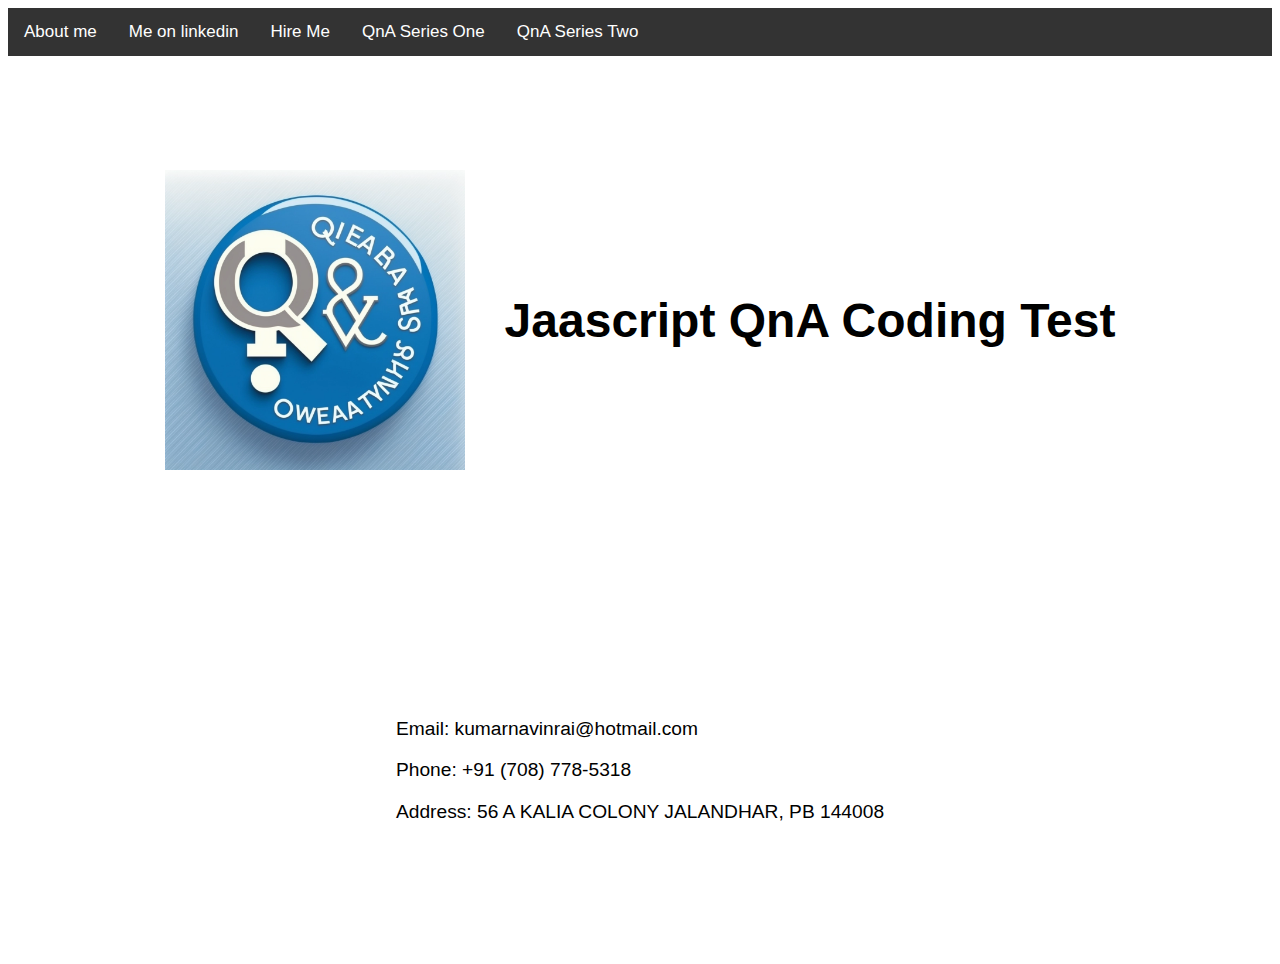
<file: index.html>
<!DOCTYPE html>
<html>
  <head>
    <title>Q&A Site</title>
    <link rel="stylesheet" type="text/css" href="home.css">
    <style>
      /* CSS for navigation menu */
      .navbar {
        overflow: hidden;
        background-color: #333;
      }
      .navbar a {
        float: left;
        color: white;
        text-align: center;
        padding: 14px 16px;
        text-decoration: none;
        font-size: 17px;
      }
      .navbar a:hover {
        background-color: #ddd;
        color: black;
      }
      .navbar a.active {
        background-color: #4CAF50;
        color: white;
      }
      .dropdown {
        float: left;
        overflow: hidden;
      }
      .dropdown .dropbtn {
        font-size: 17px;    
        border: none;
        outline: none;
        color: white;
        padding: 14px 16px;
        background-color: inherit;
        font-family: inherit;
        margin: 0;
      }
      .navbar a:hover, .dropdown:hover .dropbtn {
        background-color: #ddd;
        color: black;
      }
      .dropdown-content {
        display: none;
        position: absolute;
        background-color: #f9f9f9;
        min-width: 160px;
        box-shadow: 0px 8px 16px 0px rgba(0,0,0,0.2);
        z-index: 1;
      }
      .dropdown-content a {
        float: none;
        color: black;
        padding: 12px 16px;
        text-decoration: none;
        display: block;
        text-align: left;
      }
      .dropdown-content a:hover {
        background-color: #ddd;
      }
      .show {
        display: block;
      }
    </style>
  </head>
  <body>
    <div class="navbar">
      <a href="https://kumarnavinrai.github.io/navin/">About me</a>
      <a href="https://www.linkedin.com/in/navin-kumar-05958750/">Me on linkedin</a>
      <a href="https://www.upwork.com/freelancers/~0136f53a82f80b8a5e">Hire Me</a>
      <div class="dropdown">
        <button class="dropbtn" onclick="myFunction()">
          QnA Series One
          <i class="fa fa-caret-down"></i>
        </button>
        <div class="dropdown-content" id="myDropdown">
          <a href="qna1.html">QnA Group One</a>
          <a href="qna2.html">QnA Group Two</a>
          <a href="#">QnA Group Three</a>
          <a href="#">QnA Group Four</a>
          <a href="#">QnA Group Five</a>
        </div>
      </div> 
      <div class="dropdown">
        <button class="dropbtn" onclick="myFunction1()">
          QnA Series Two
          <i class="fa fa-caret-down"></i>
        </button>
        <div class="dropdown-content" id="myDropdown1">
          <a href="#">QnA Group One</a>
          <a href="#">QnA Group Two</a>
          <a href="#">QnA Group Three</a>
          <a href="#">QnA Group Four</a>
          <a href="#">QnA Group Five</a>
        </div>
      </div> 
    </div>
    
     <div class="home-container">
        <img src="logo.webp" alt="Company Logo">
        <h1>Jaascript QnA Coding Test</h1>
        <div class="contact-info">
          <p>Email: kumarnavinrai@hotmail.com</p>
          <p>Phone: +91 (708) 778-5318</p>
          <p>Address: 56 A KALIA COLONY JALANDHAR, PB 144008</p>
        </div>
      </div>
      
    <script>
      /* JavaScript function for the dropdown menu */
      function myFunction() {
        document.getElementById("myDropdown").classList.toggle("show");
      }
      function myFunction1() {
        document.getElementById("myDropdown1").classList.toggle("show");
      }
    </script>

  </body>
</html>
</file>
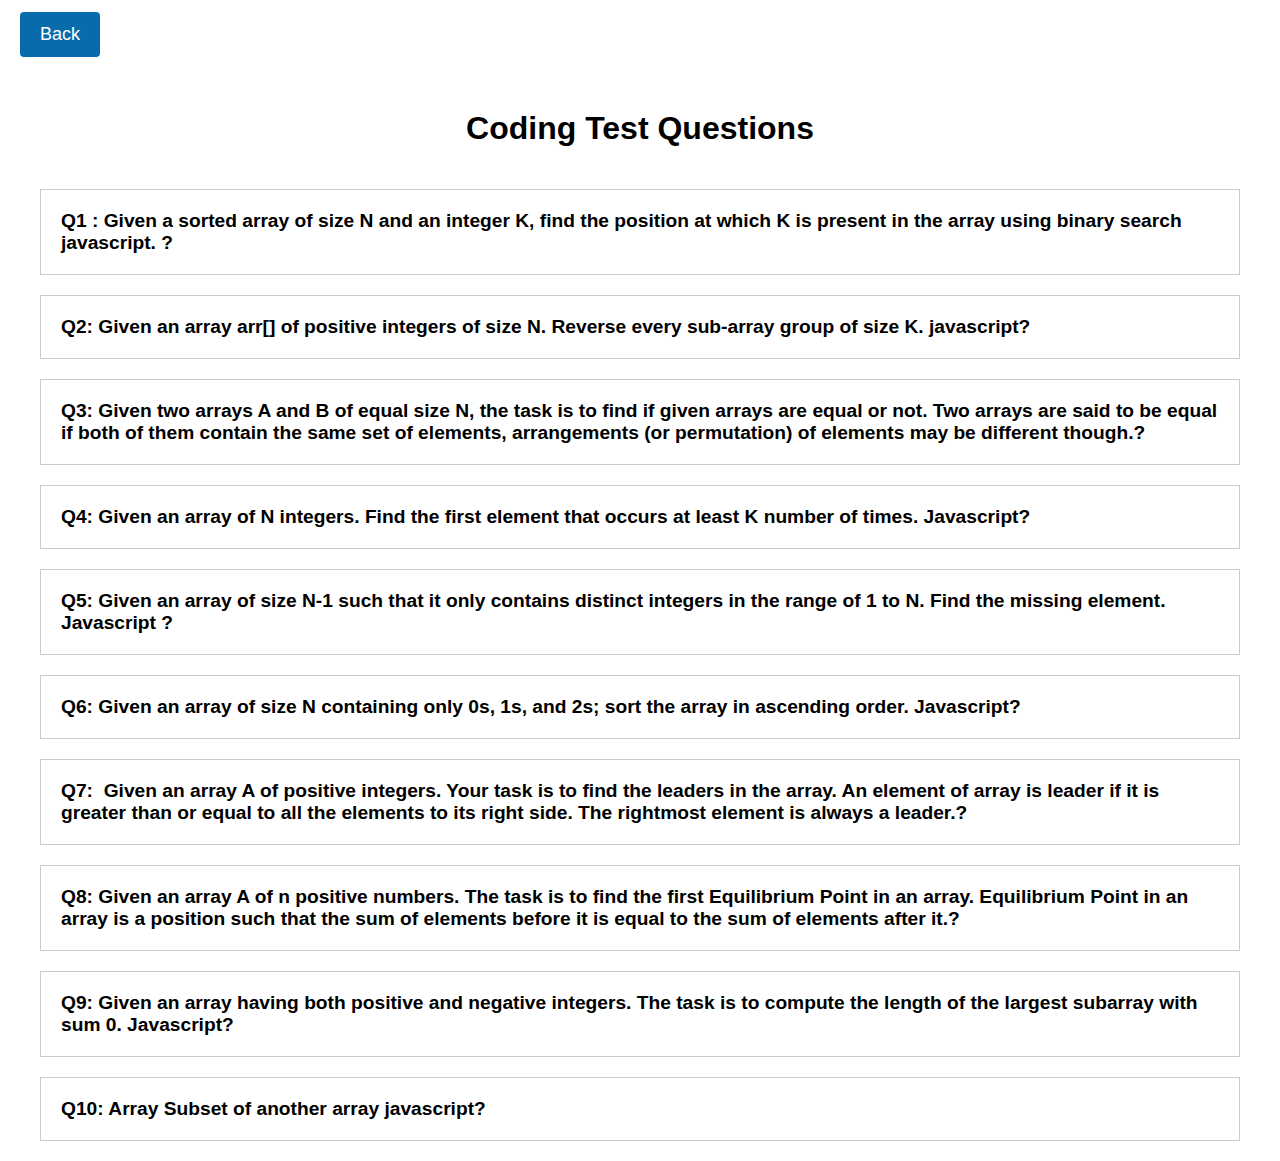
<file: qna1.html>
<!DOCTYPE html>
<html>
  <head>
    <title>Question and Answer</title>
    <link rel="stylesheet" type="text/css" href="style.css">
    <script src="https://code.jquery.com/jquery-3.6.0.min.js"></script>
    <script>
      $(document).ready(function(){
        $(".question h2").click(function(){
          $(this).next(".answer").slideToggle();
        });
      });
    </script>
    <style>
      .back-button {
          background-color: #086bac; /* Green */
          color: white;
          padding: 12px 20px;
          margin: 12px 20px;
          border: none;
          border-radius: 4px;
          cursor: pointer;
          font-size: 18px;
      }

    </style>
  </head>
  <body>
    <a href="javascript:history.back()">
      <button class="back-button">
        <i class="fas fa-arrow-left"></i> Back
      </button>
    </a>    
    <h1>Coding Test Questions</h1>
    <div class="faq-container">
      <div class="question">
        <h2>Q1 : Given a sorted array of size N and an integer K, find the position at which K is present in the array using binary search javascript. ?</h2>
        <div class="answer">
          <pre>
          function binarySearch(array, k) {
            let left = 0;
            let right = array.length - 1;
            while (left <= right) {
              const mid = left + Math.floor((right - left) / 2);
              if (array[mid] === k) {
                return mid;
              } else if (array[mid] < k) {
                left = mid + 1;
              } else {
                right = mid - 1;
              }
            }
            return -1;
          }
          
          
          
          const array = [1, 2, 3, 4, 5, 6, 7, 8, 9, 10];
          const k = 5;
          console.log(binarySearch(array, k)); // Outputs: 4
        </pre>
        </div>
      </div>
      <div class="question">
        <h2>Q2: Given an array arr[] of positive integers of size N. Reverse every sub-array group of size K. javascript?</h2>
        <div class="answer">
          <pre>
          Ans:
          function reverseSubArray(arr, k) {
            for (let i = 0; i < arr.length; i += k) {
              let left = i;
              let right = Math.min(i + k - 1, arr.length - 1);
              while (left < right) {
                [arr[left], arr[right]] = [arr[right], arr[left]];
                left++;
                right--;
              }
            }
            return arr;
          }


          const arr = [1, 2, 3, 4, 5, 6, 7, 8, 9, 10];
          const k = 3;
          console.log(reverseSubArray(arr, k)); // Outputs: [3, 2, 1, 6, 5, 4, 9, 8, 7, 10]
         </pre>
        </div>
      </div>
      <div class="question">
        <h2>Q3: Given two arrays A and B of equal size N, the task is to find if given arrays are equal or not. Two arrays are said to be equal if both of them contain the same set of elements, arrangements (or permutation) of elements may be different though.?</h2>
        <div class="answer">
          <pre>
          Ans:

          function areArraysEqual(arr1, arr2) {
            if (arr1.length !== arr2.length) return false;
            return arr1.every((val, index) => val === arr2[index]);
          }

          function areArraysEqual(arr1, arr2) {
            return arr1.toString() === arr2.toString();
          }
          </pre>
        </div>
      </div>
      <div class="question">
        <h2>Q4: Given an array of N integers. Find the first element that occurs at least K number of times. Javascript?</h2>
        <div class="answer">
          <pre>
          Ans:

          function findFirstElement(arr, K) {
            // Create an empty object to store the count of each element
            const count = {};

            // Iterate over the array and increment the count of each element in the count object
            for (const element of arr) {
              count[element] = (count[element] || 0) + 1;
            }

            // Iterate over the array again and return the first element that has a count greater than or equal to K
            for (const element of arr) {
              if (count[element] >= K) {
                return element;
              }
            }

            // If no element is found, return null
            return null;
          }

          const arr = [1, 2, 3, 1, 2, 3, 4, 1, 2, 3, 4, 1, 2];
          const K = 3;

          console.log(findFirstElement(arr, K)); // Output: 1…
          </pre>
        </div>
      </div>
      <div class="question">
        <h2>Q5: Given an array of size N-1 such that it only contains distinct integers in the range of 1 to N. Find the missing element. Javascript ?</h2>
        <div class="answer">
          <pre>
          Ans: 

          You can use the following approach to find the missing element in the array:
          First, calculate the sum of all the elements in the array using a for loop.
          Then, calculate the sum of all the elements from 1 to N using a formula: (N * (N + 1)) / 2
          Subtract the sum of the elements in the array from the sum of all the elements from 1 to N. The result will be the missing element.

          function findMissingElement(arr, N) {
            // Calculate the sum of all the elements in the array
            let sum = 0;
            for (let i = 0; i < arr.length; i++) {
              sum += arr[i];
            }

            // Calculate the sum of all the elements from 1 to N
            let expectedSum = (N * (N + 1)) / 2;

            // The missing element is the difference between the two sums
            return expectedSum - sum;
          }

          let arr = [1, 2, 3, 5, 6, 7]; // missing element is 4
          let N = 7;
          console.log(findMissingElement(arr, N)); // prints 4
          </pre>
        </div>
      </div>
      <div class="question">
        <h2>Q6: Given an array of size N containing only 0s, 1s, and 2s; sort the array in ascending order. Javascript?</h2>
        <div class="answer">
          <pre>
          Ans: 

          function sortArray(arr) {
            let counts = [0, 0, 0];
            for (let i = 0; i < arr.length; i++) {
              counts[arr[i]]++;
            }
            let i = 0;
            for (let j = 0; j < counts[0]; j++) {
              arr[i++] = 0;
            }
            for (let j = 0; j < counts[1]; j++) {
              arr[i++] = 1;
            }
            for (let j = 0; j < counts[2]; j++) {
              arr[i++] = 2;
            }
            return arr;
          }

          For example, if the input array is [2, 1, 0, 2, 1, 0], the counts array will be [2, 2, 2] and the sorted array will be [0, 0, 1, 1, 2, 2].

          let arr = [2, 1, 0, 2, 1, 0];

          console.log(sortArray(arr));
          </pre>
        </div>
      </div>
      <div class="question">
        <h2>Q7: ​​ Given an array A of positive integers. Your task is to find the leaders in the array. An element of array is leader if it is greater than or equal to all the elements to its right side. The rightmost element is always a leader.?</h2>
        <div class="answer">
          <pre>
          Ans:

          function findLeaders(arr) {
            const leaders = [];
            for (let i = arr.length - 1; i >= 0; i--) {
              const x = arr[i];
              let isLeader = true;
              for (let j = i + 1; j < arr.length; j++) {
                if (x <= arr[j]) {
                  isLeader = false;
                  break;
                }
              }
              if (isLeader) {
                leaders.push(x);
              }
            }
            return leaders;
          }


          const arr = [16, 17, 4, 3, 5, 2];
          console.log(findLeaders(arr)); // prints [17, 5, 2]
          </pre>
        </div>
      </div>
      <div class="question">
        <h2>Q8: Given an array A of n positive numbers. The task is to find the first Equilibrium Point in an array. 
          Equilibrium Point in an array is a position such that the sum of elements before it is equal to the sum of elements after it.?
          </h2>
        <div class="answer">
          <pre>
          Ans:

          function findEquilibriumPoint(arr) {
            let leftSum = 0;
            let rightSum = 0;

            // Sum all elements of the array
            for (let i = 0; i < arr.length; i++) {
              rightSum += arr[i];
            }

            // Iterate through the array and find the first equilibrium point
            for (let i = 0; i < arr.length; i++) {
              rightSum -= arr[i]; // Subtract the current element from the right sum

              if (leftSum == rightSum) {
                return i; // Return the current index as the first equilibrium point
              }

              leftSum += arr[i]; // Add the current element to the left sum
            }

            return -1; // Return -1 if no equilibrium point is found
          }


          let arr = [1, 3, 5, 2, 2];
          let equilibriumPoint = findEquilibriumPoint(arr);

          console.log(equilibriumPoint); // Output: 3

          Actual output is coming 2 while run
          </pre>
        </div>
      </div>
      <div class="question">
        <h2>Q9: Given an array having both positive and negative integers. The task is to compute the length of the largest subarray with sum 0. Javascript?</h2>
        <div class="answer">
          <pre>
          Ans:

          function maxLength(arr) {
            const map = new Map();
            let sum = 0;
            let maxLength = 0;

            for (let i = 0; i < arr.length; i++) {
              sum += arr[i];
              if (sum === 0) {
                maxLength = i + 1;
              }
              if (map.has(sum)) {
                maxLength = Math.max(maxLength, i - map.get(sum));
              } else {
                map.set(sum, i);
              }
            }

            return maxLength;
          }

          const arr = [1, 2, -3, 3];
          console.log(maxLength(arr));  // 3 (the subarray [1, 2, -3] has sum 0)
          </pre>
        </div>
      </div>
      <div class="question">
        <h2>Q10: Array Subset of another array javascript?</h2>
        <div class="answer">
          <pre>
          Ans: 


          function isSubset(mainArr, subsetArr) {
            return subsetArr.every(val => mainArr.includes(val));
          }

          console.log(isSubset([1, 2, 3, 4], [1, 2]));  // true
          console.log(isSubset([1, 2, 3, 4], [1, 5]));  // false
          console.log(isSubset([1, 2, 3, 4], [1, 2, 3, 4]));  // true

          Underneath code is not working
          This function will return true if every element in subsetArr is contained in mainArr, and false otherwise.
          Alternatively, you can use the Array.prototype.isSubsetOf() method, which was added in JavaScript 1.8.5. This method returns a boolean indicating whether the array is a subset of the input array. Here's an example of how to use it:
          console.log([1, 2].isSubsetOf([1, 2, 3, 4]));  // true
          console.log([1, 5].isSubsetOf([1, 2, 3, 4]));  // false
          console.log([1, 2, 3, 4].isSubsetOf([1, 2, 3, 4]));  // true
          </pre>
        </div>
      </div>
    </div>
  </body>
</html>
</file>
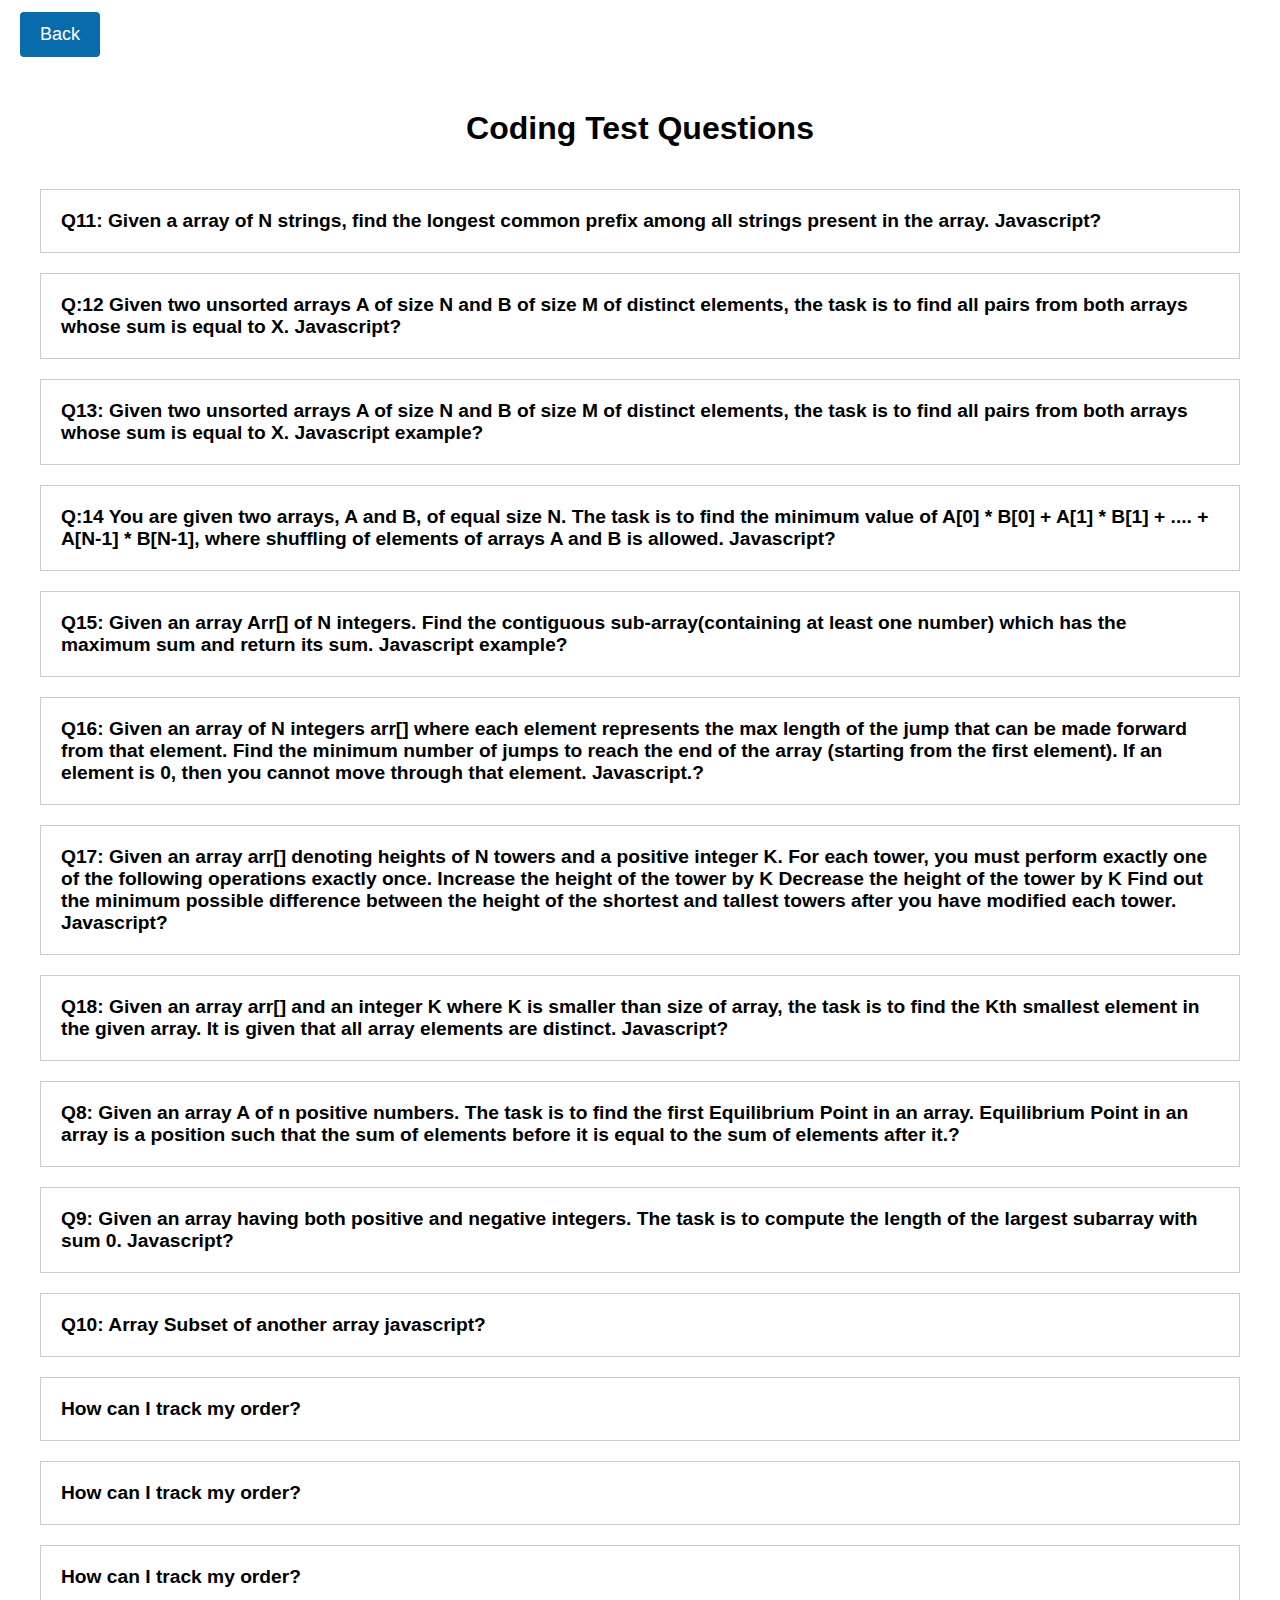
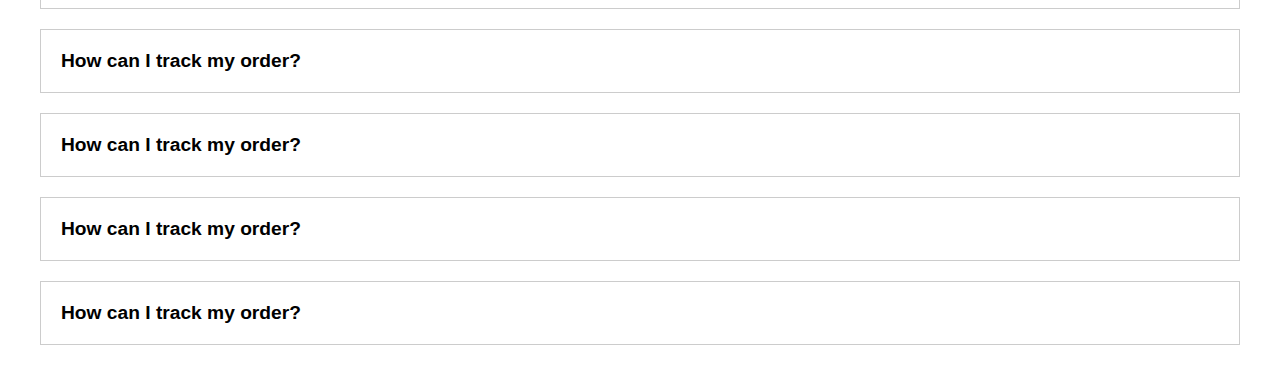
<file: qna2.html>
<!DOCTYPE html>
<html>
  <head>
    <title>Question and Answer</title>
    <link rel="stylesheet" type="text/css" href="style.css">
    <script src="https://code.jquery.com/jquery-3.6.0.min.js"></script>
    <script>
      $(document).ready(function(){
        $(".question h2").click(function(){
          $(this).next(".answer").slideToggle();
        });
      });
    </script>
    <style>
      .back-button {
          background-color: #086bac; /* Green */
          color: white;
          padding: 12px 20px;
          margin: 12px 20px;
          border: none;
          border-radius: 4px;
          cursor: pointer;
          font-size: 18px;
      }

    </style>
  </head>
  <body>
    <a href="javascript:history.back()">
      <button class="back-button">
        <i class="fas fa-arrow-left"></i> Back
      </button>
    </a>    
    <h1>Coding Test Questions</h1>
    <div class="faq-container">
      <div class="question">
        <h2>Q11: Given a array of N strings, find the longest common prefix among all strings present in the array. Javascript?</h2>
        <div class="answer">
          <pre>
            Ans:


            function longestCommonPrefix(strings) {
              if (strings.length === 0) {
                return "";
              }
            
              let prefix = strings[0];
            
              for (let i = 1; i < strings.length; i++) {
                while (strings[i].indexOf(prefix) !== 0) {
                  prefix = prefix.substring(0, prefix.length - 1);
                  if (prefix.length === 0) {
                    return "";
                  }
                }
              }
            
              return prefix;
            }
            
            const strings = ["hello", "helix", "helios"];
            console.log(longestCommonPrefix(strings));  // Output: "hel"
            
        </pre>
        </div>
      </div>
      <div class="question">
        <h2>Q:12 Given two unsorted arrays A of size N and B of size M of distinct elements, the task is to find all pairs from both arrays whose sum is equal to X. Javascript?</h2>
        <div class="answer">
          <pre>
            Ans:

            function findPairs(A, B, X) {
              const pairs = [];
              // create a set from array A for faster lookups
              const setA = new Set(A);
            
              for (const b of B) {
                const a = X - b;
                if (setA.has(a)) {
                  pairs.push([a, b]);
                }
              }
              return pairs;
            }
            
         </pre>
        </div>
      </div>
      <div class="question">
        <h2>Q13: Given two unsorted arrays A of size N and B of size M of distinct elements, the task is to find all pairs from both arrays whose sum is equal to X. Javascript example?</h2>
        <div class="answer">
          <pre>
            Ans:


            function findPairs(A, B, X) {
              const pairs = [];
              // create a set from array A for faster lookups
              const setA = new Set(A);
            
              for (const b of B) {
                const a = X - b;
                if (setA.has(a)) {
                  pairs.push([a, b]);
                }
              }
              return pairs;
            }
            
            // example usage
            const A = [1, 2, 3, 4];
            const B = [3, 4, 5, 6];
            const X = 7;
            
            console.log(findPairs(A, B, X)); // [[3, 4], [4, 3]]
            
          </pre>
        </div>
      </div>
      <div class="question">
        <h2>Q:14  You are given two arrays, A and B, of equal size N. The task is to find the minimum value of A[0] * B[0] + A[1] * B[1] + .... + A[N-1] * B[N-1], where shuffling of elements of arrays A and B is allowed. Javascript?</h2>
        <div class="answer">
          <pre>
            Ans:

            function minValue(A, B) {
              A.sort((a, b) => a - b);
              B.sort((a, b) => a - b);
              let result = 0;
              for (let i = 0; i < A.length; i++) {
                result += A[i] * B[i];
              }
              return result;
            }
            
            A = [1, 3, 5];
            B = [2, 4, 6];
            console.log(minValue(A, B));  // Output: 44
            
            A = [1, 3, 5]
            B = [2, 4, 6]
            
            Minimum value = (1*2) + (3*4) + (5*6) = 2 + 12 + 30 = 44
            
          </pre>
        </div>
      </div>
      <div class="question">
        <h2>Q15: Given an array Arr[] of N integers. Find the contiguous sub-array(containing at least one number) which has the maximum sum and return its sum. Javascript example?</h2>
        <div class="answer">
          <pre>
            Ans:

            function maxSum(arr) {
              let maxSum = 0;
              let currentSum = 0;
              for (let i = 0; i < arr.length; i++) {
                currentSum += arr[i];
                if (currentSum > maxSum) {
                  maxSum = currentSum;
                } else if (currentSum < 0) {
                  currentSum = 0;
                }
              }
              return maxSum;
            }
            
            console.log(maxSum([-2, 1, -3, 4, -1, 2, 1, -5, 4]));  // Outputs: 6 (the subarray is [4, -1, 2, 1])
            
          </pre>
        </div>
      </div>
      <div class="question">
        <h2>Q16:  Given an array of N integers arr[] where each element represents the max length of the jump that can be made forward from that element. Find the minimum number of jumps to reach the end of the array (starting from the first element). If an element is 0, then you cannot move through that element. Javascript.?</h2>
        <div class="answer">
          <pre>
          Ans:

          function minimumJumps(arr) {
            // Edge case: if the first element is 0, we can't move forward
            if (arr[0] === 0) {
              return -1;
            }

            // Initialize variables to keep track of our progress
            let jumps = 0;
            let currentPosition = 0;
            let nextPosition = 0;

            // Iterate through the array
            while (currentPosition < arr.length - 1) {
              jumps++;

              // Find the farthest position we can reach from the current position
              for (let i = currentPosition + 1; i <= currentPosition + arr[currentPosition] && i < arr.length; i++) {
                if (i + arr[i] > nextPosition) {
                  nextPosition = i;
                }
              }

              // If we couldn't move forward, return -1
              if (currentPosition === nextPosition) {
                return -1;
              }

              // Move to the next position
              currentPosition = nextPosition;
            }

            // Return the minimum number of jumps
            return jumps;
          }


          console.log(minimumJumps([2, 3, 1, 1, 4]));  // Output: 2
          console.log(minimumJumps([1, 1, 1, 1, 1]));  // Output: 4
          console.log(minimumJumps([5, 4, 3, 2, 1]));  // Output: 1
          console.log(minimumJumps([0, 1, 1, 1, 1]));  // Output: -1
          </pre>
        </div>
      </div>
      <div class="question">
        <h2>Q17:  Given an array arr[] denoting heights of N towers and a positive integer K.

          For each tower, you must perform exactly one of the following operations exactly once.
          
          Increase the height of the tower by K
          Decrease the height of the tower by K
          Find out the minimum possible difference between the height of the shortest and tallest towers after you have modified each tower. Javascript?
          </h2>
        <div class="answer">
          <pre>
            Ans:

            function minDifference(arr, k) {
              // sort the array in non-ascending order
              arr.sort((a, b) => b - a);
            
              // perform one of the operations on each element to minimize the difference
              // between consecutive elements
              for (let i = 1; i < arr.length; i++) {
                const diff = arr[i] - arr[i-1];
                if (diff > k) {
                  arr[i] -= k;
                } else if (diff < k) {
                  arr[i] += k;
                }
              }
              
              // return the difference between the first and last elements
              return arr[0] - arr[arr.length - 1];
            }
            
            
            minDifference([1, 5, 8], 2);
            // Output: 6
            // The minimum difference between the tallest and shortest towers is 6, which can be achieved by increasing the height of the first tower by 2, decreasing the height of the second tower by 2, and decreasing the height of the third tower by 2.
            
            minDifference([1, 5, 8], 4);
            // Output: 2
            // The minimum difference between the tallest and shortest towers is 2, which can be achieved by decreasing the height of the second tower by 4 and decreasing the height of the third tower by 4.
            
            minDifference([1, 5, 8], 6);
            // Output: 0
            // The minimum difference between the tallest and shortest towers is 0, which can be achieved by decreasing the height of the second tower by 6 and decreasing the height of the third tower by 6.
            
            minDifference([1, 5, 8], 8);
            // Output: 0
            // The minimum difference between the tallest and shortest towers is 0, which can be achieved by decreasing the height of the second tower by 8 and decreasing the height of the third tower by 8.
            
          </pre>
        </div>
      </div>
      <div class="question">
        <h2>Q18: Given an array arr[] and an integer K where K is smaller than size of array, the task is to find the Kth smallest element in the given array. It is given that all array elements are distinct. Javascript?</h2>
        <div class="answer">
          <pre>
            Ans:


            function kthSmallest(arr, k) {
              arr.sort(function(a, b){return a-b});
              return arr[k-1];
            }
            
            let arr = [3,1,2,4,5];
            let k = 3;
            console.log(kthSmallest(arr, k)); // Output: 3
            
          </pre>
        </div>
      </div>
      <div class="question">
        <h2>Q8: Given an array A of n positive numbers. The task is to find the first Equilibrium Point in an array. 
          Equilibrium Point in an array is a position such that the sum of elements before it is equal to the sum of elements after it.?
          </h2>
        <div class="answer">
          <pre>
          Ans:

          function findEquilibriumPoint(arr) {
            let leftSum = 0;
            let rightSum = 0;

            // Sum all elements of the array
            for (let i = 0; i < arr.length; i++) {
              rightSum += arr[i];
            }

            // Iterate through the array and find the first equilibrium point
            for (let i = 0; i < arr.length; i++) {
              rightSum -= arr[i]; // Subtract the current element from the right sum

              if (leftSum == rightSum) {
                return i; // Return the current index as the first equilibrium point
              }

              leftSum += arr[i]; // Add the current element to the left sum
            }

            return -1; // Return -1 if no equilibrium point is found
          }


          let arr = [1, 3, 5, 2, 2];
          let equilibriumPoint = findEquilibriumPoint(arr);

          console.log(equilibriumPoint); // Output: 3

          Actual output is coming 2 while run
          </pre>
        </div>
      </div>
      <div class="question">
        <h2>Q9: Given an array having both positive and negative integers. The task is to compute the length of the largest subarray with sum 0. Javascript?</h2>
        <div class="answer">
          <pre>
          Ans:

          function maxLength(arr) {
            const map = new Map();
            let sum = 0;
            let maxLength = 0;

            for (let i = 0; i < arr.length; i++) {
              sum += arr[i];
              if (sum === 0) {
                maxLength = i + 1;
              }
              if (map.has(sum)) {
                maxLength = Math.max(maxLength, i - map.get(sum));
              } else {
                map.set(sum, i);
              }
            }

            return maxLength;
          }

          const arr = [1, 2, -3, 3];
          console.log(maxLength(arr));  // 3 (the subarray [1, 2, -3] has sum 0)
          </pre>
        </div>
      </div>
      <div class="question">
        <h2>Q10: Array Subset of another array javascript?</h2>
        <div class="answer">
          <pre>
          Ans: 


          function isSubset(mainArr, subsetArr) {
            return subsetArr.every(val => mainArr.includes(val));
          }

          console.log(isSubset([1, 2, 3, 4], [1, 2]));  // true
          console.log(isSubset([1, 2, 3, 4], [1, 5]));  // false
          console.log(isSubset([1, 2, 3, 4], [1, 2, 3, 4]));  // true

          Underneath code is not working
          This function will return true if every element in subsetArr is contained in mainArr, and false otherwise.
          Alternatively, you can use the Array.prototype.isSubsetOf() method, which was added in JavaScript 1.8.5. This method returns a boolean indicating whether the array is a subset of the input array. Here's an example of how to use it:
          console.log([1, 2].isSubsetOf([1, 2, 3, 4]));  // true
          console.log([1, 5].isSubsetOf([1, 2, 3, 4]));  // false
          console.log([1, 2, 3, 4].isSubsetOf([1, 2, 3, 4]));  // true
          </pre>
        </div>
      </div>
      <div class="question">
        <h2>How can I track my order?</h2>
        <div class="answer">
          Once your order has been shipped, you will receive an email with a tracking number. You can also track your order by logging into your account on our website.
        </div>
      </div>
      <div class="question">
        <h2>How can I track my order?</h2>
        <div class="answer">
          Once your order has been shipped, you will receive an email with a tracking number. You can also track your order by logging into your account on our website.
        </div>
      </div>
      <div class="question">
        <h2>How can I track my order?</h2>
        <div class="answer">
          Once your order has been shipped, you will receive an email with a tracking number. You can also track your order by logging into your account on our website.
        </div>
      </div>
      <div class="question">
        <h2>How can I track my order?</h2>
        <div class="answer">
          Once your order has been shipped, you will receive an email with a tracking number. You can also track your order by logging into your account on our website.
        </div>
      </div>
      <div class="question">
        <h2>How can I track my order?</h2>
        <div class="answer">
          Once your order has been shipped, you will receive an email with a tracking number. You can also track your order by logging into your account on our website.
        </div>
      </div>
      <div class="question">
        <h2>How can I track my order?</h2>
        <div class="answer">
          Once your order has been shipped, you will receive an email with a tracking number. You can also track your order by logging into your account on our website.
        </div>
      </div>
      <div class="question">
        <h2>How can I track my order?</h2>
        <div class="answer">
          Once your order has been shipped, you will receive an email with a tracking number. You can also track your order by logging into your account on our website.
        </div>
      </div>
    </div>
  </body>
</html>
</file>
<file: home.css>
/*style.css*/
body {
    font-family: 'Open Sans', sans-serif;
  }
  .home-container {
    display: flex;
    flex-wrap: wrap;
    align-items: center;
    justify-content: center;
    min-height: 100vh;
  }
  
  .home-container img {
    width: 300px;
    margin: 20px;
  }
  
  h1 {
    font-size: 3em;
    margin: 20px;
  }
  
  .contact-info {
    margin: 20px;
    font-size: 1.2em;
  }
</file>
<file: style.css>
/*style.css*/
body {
    font-family: Arial, sans-serif;
    margin: 0;
    padding: 0;
  }
  
  h1 {
    text-align: center;
    padding: 20px;
  }
  
  .faq-container {
    max-width: 1200px;
    margin: 0 auto;
  }
  
  .question {
    border: 1px solid #ccc;
    padding: 20px;
    margin-bottom: 20px;
  }
  
  .question h2 {
    margin: 0;
    font-size: 1.2em;
    cursor: pointer;
  }
  
  .answer {
    padding: 10px 20px;
    font-size: 1.5em;
    line-height: 1.5em;
    display: none;
  }
</file>
